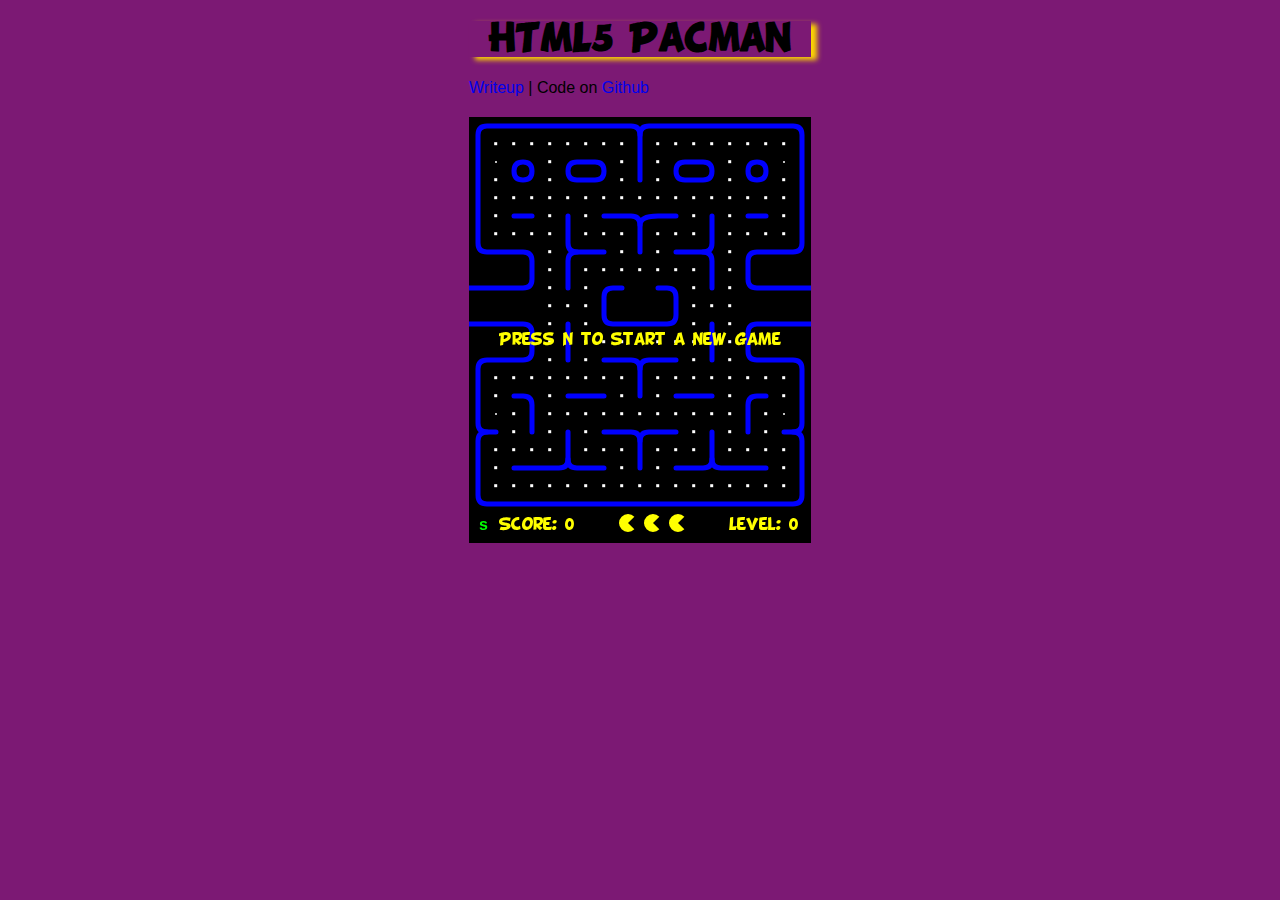
<file: Jogo/pacman-master/index.html>
<!DOCTYPE html>
<html>
  <head>
    <meta charset="utf-8" />
    <title>Pac-Man</title>
    
    <style type="text/css">
      @font-face {
	    font-family: 'BDCartoonShoutRegular';
        src: url('BD_Cartoon_Shout-webfont.ttf') format('truetype');
	    font-weight: normal;
	    font-style: normal;
      }
      #pacman {
        height:450px;
        width:342px;
        margin:20px auto;
      }
      #shim { 
        font-family: BDCartoonShoutRegular; 
        position:absolute;
        visibility:hidden
      }
      h1 { font-family: BDCartoonShoutRegular; text-align:center; }
      body { width:342px; margin:0px auto; font-family:sans-serif; }
      a { text-decoration:none; }
    </style>

</head>

<body style="background-color: #7c1974;">
  
  <div id="shim">shim for font face</div>

  <h1 style="box-shadow: 6px 3px 5px #FDD600;">HTML5 Pacman</h1>

  <a href="http://arandomurl.com/">Writeup</a> |
  Code on <a href="http://arandomurl.com/">Github</a>

  <div id="pacman"></div>
  <script src="pacman.js"></script>
  <script src="modernizr-1.5.min.js"></script>

  <script>

    var el = document.getElementById("pacman");

    if (Modernizr.canvas && Modernizr.localstorage && 
        Modernizr.audio && (Modernizr.audio.ogg || Modernizr.audio.mp3)) {
      window.setTimeout(function () { PACMAN.init(el, "./"); }, 0);
    } else { 
      el.innerHTML = "Sorry, needs a decent browser<br /><small>" + 
        "(firefox 3.6+, Chrome 4+, Opera 10+ and Safari 4+)</small>";
    }
  </script>

</body>
</html>
</file>
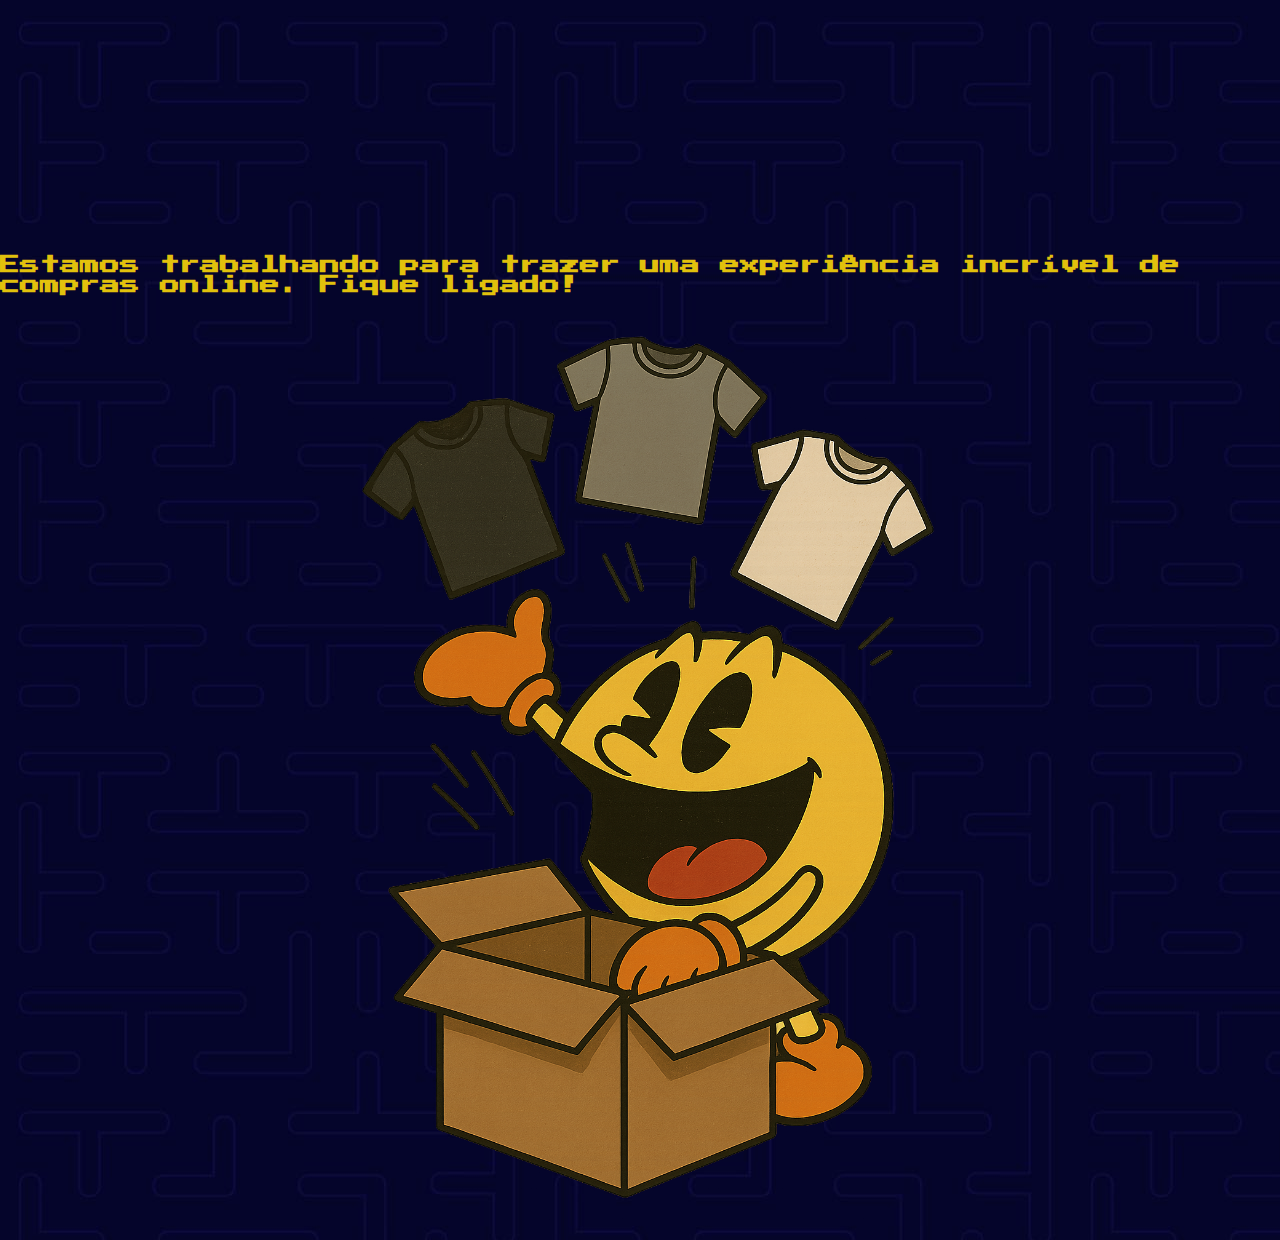
<file: carrinho.html>
<!DOCTYPE html>
<html lang="pt-br">
<head>
    <meta charset="UTF-8">
    <meta name="viewport" content="width=device-width, initial-scale=1.0">
    <link rel="stylesheet" href="carrinho.css">
    <title>Document</title>
</head>
<body>
    <h1>Estamos trabalhando para trazer uma experiência incrível de compras online. Fique ligado!</h1>
    <img src="imgs/Carrinho.png" alt=carrinho>
</body>
</html>
</file>
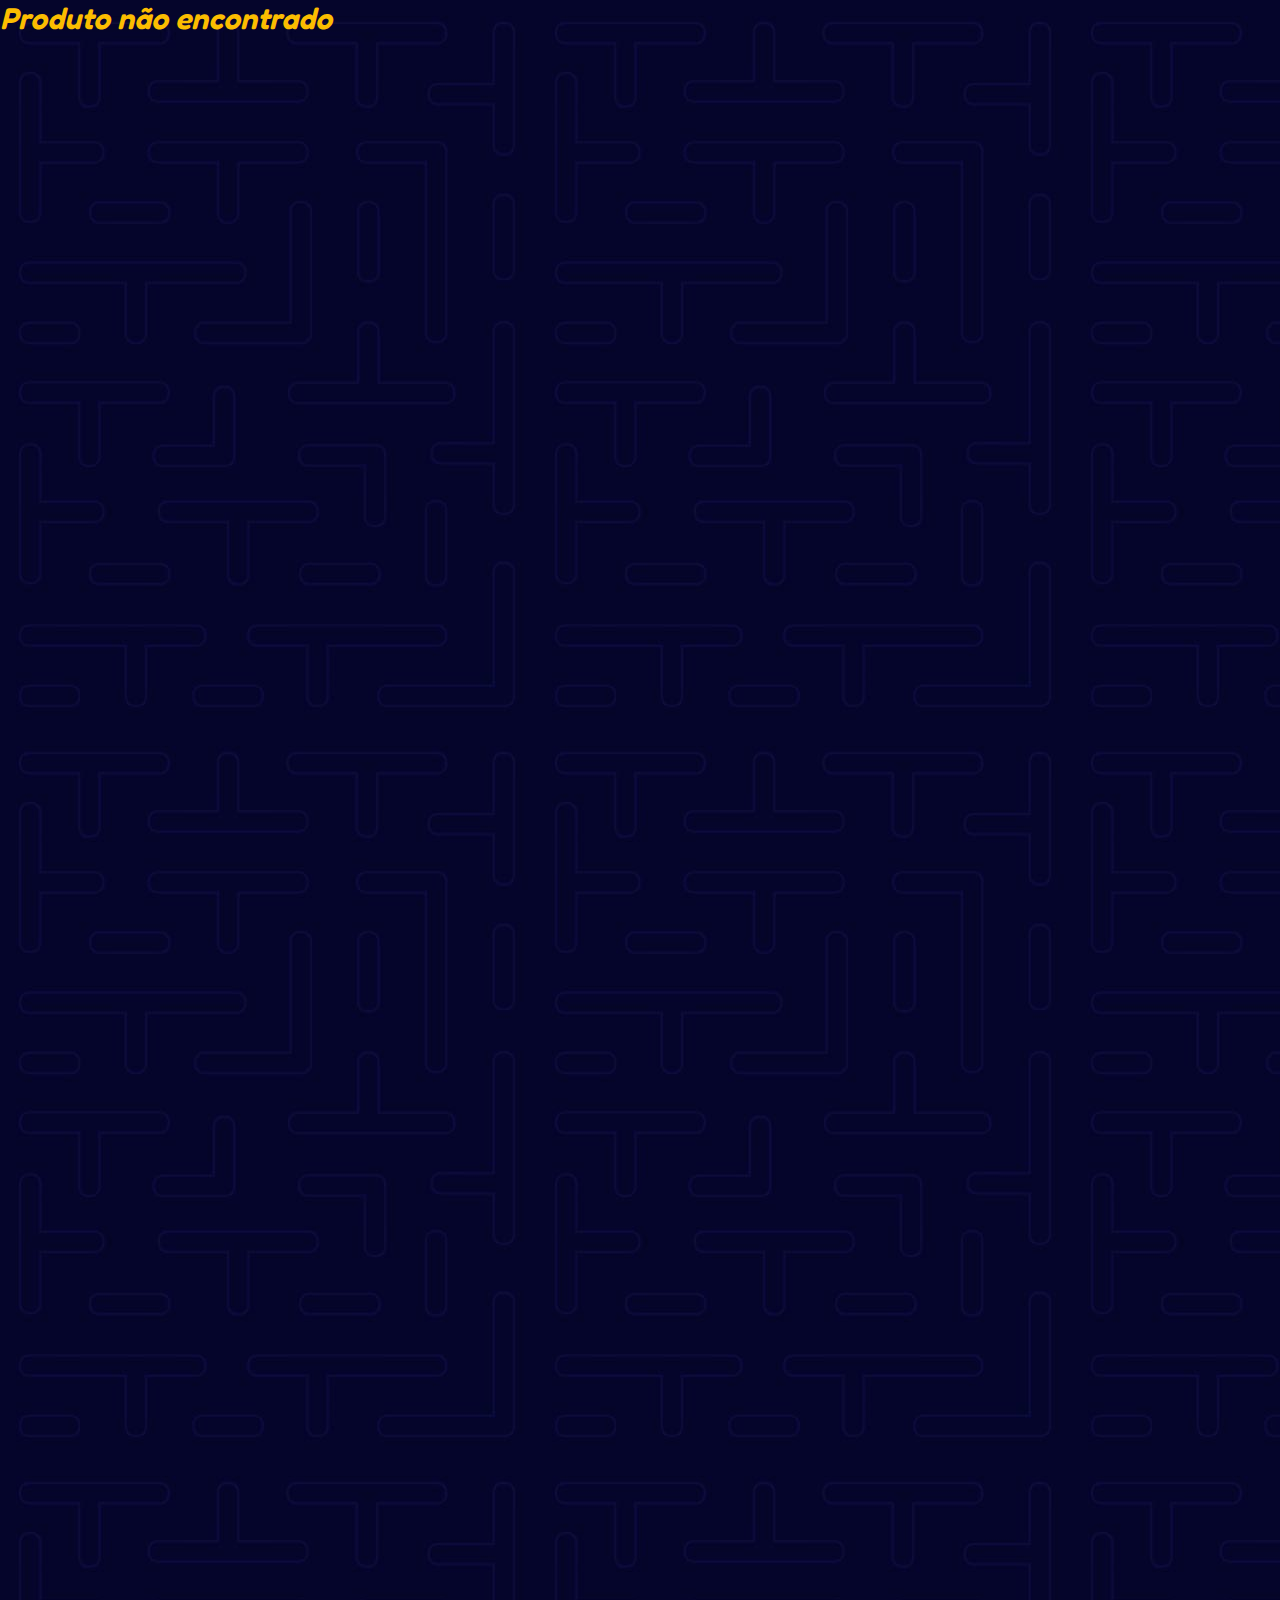
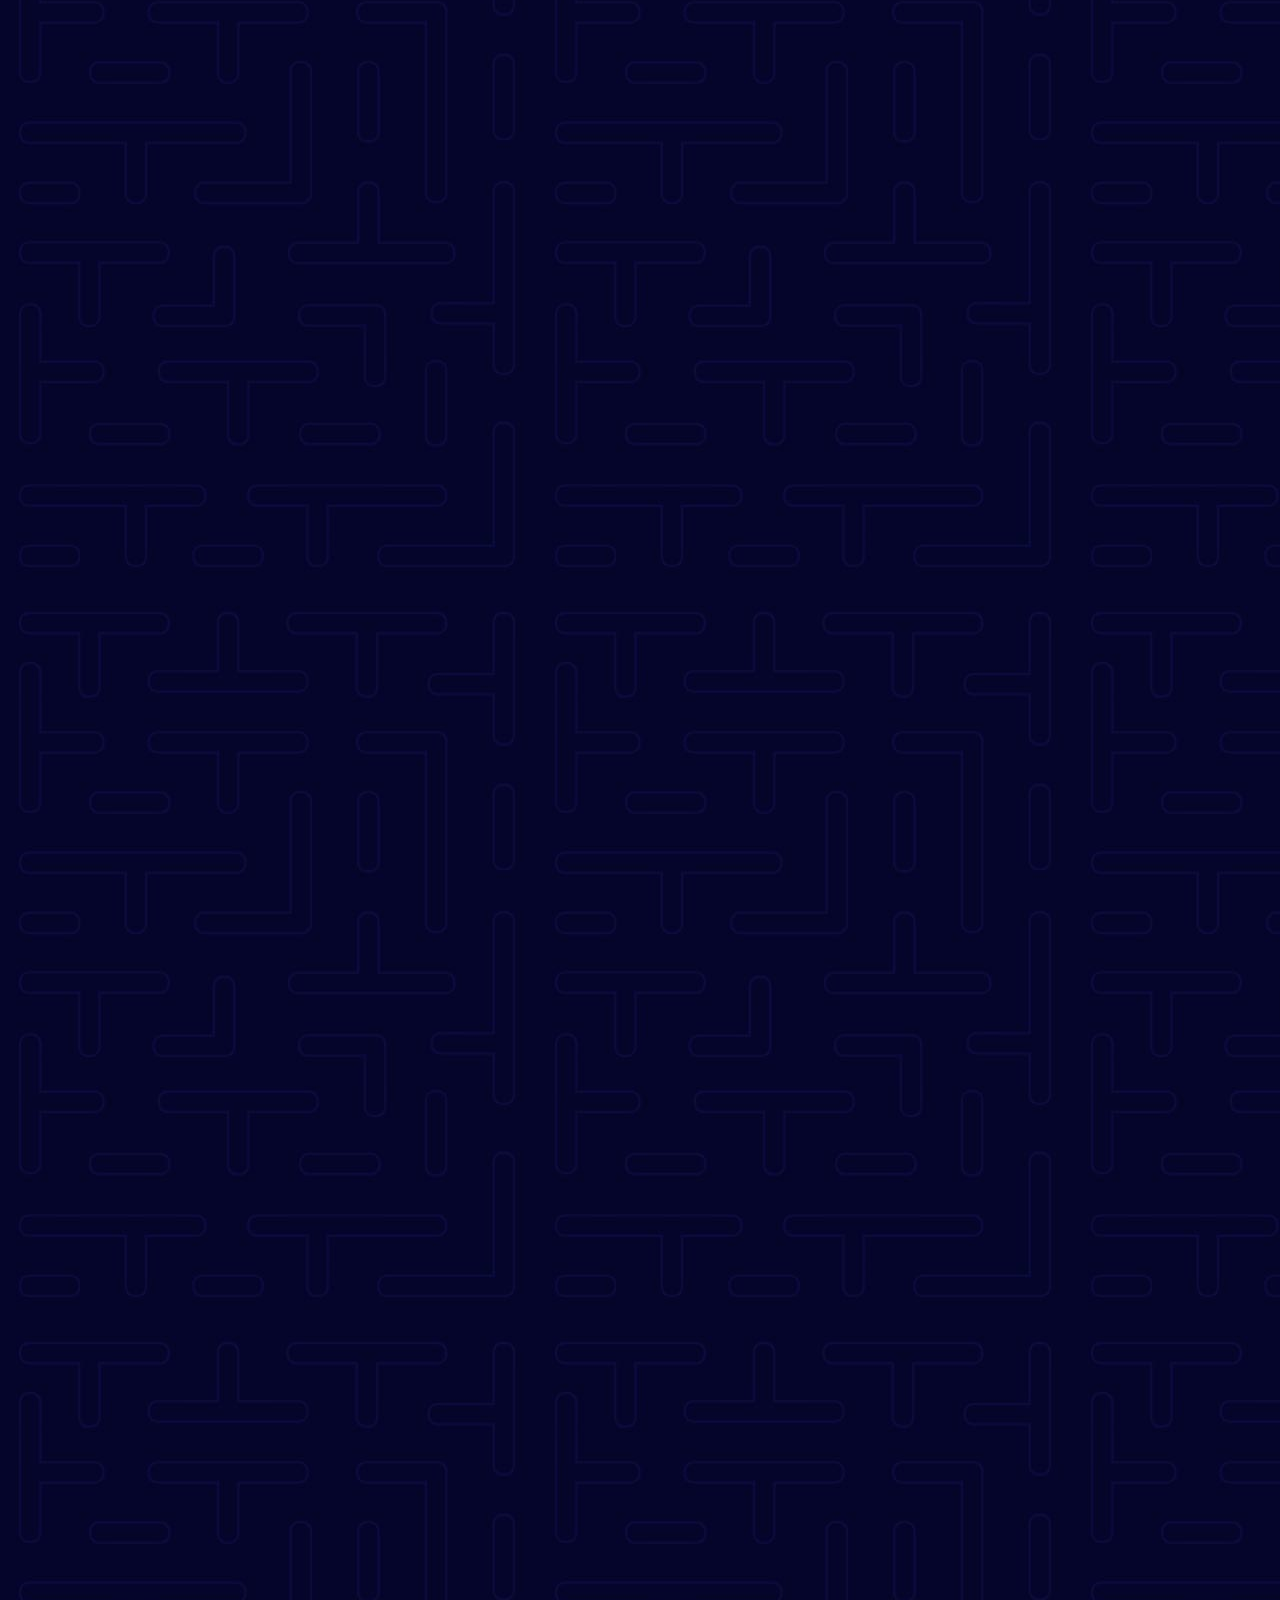
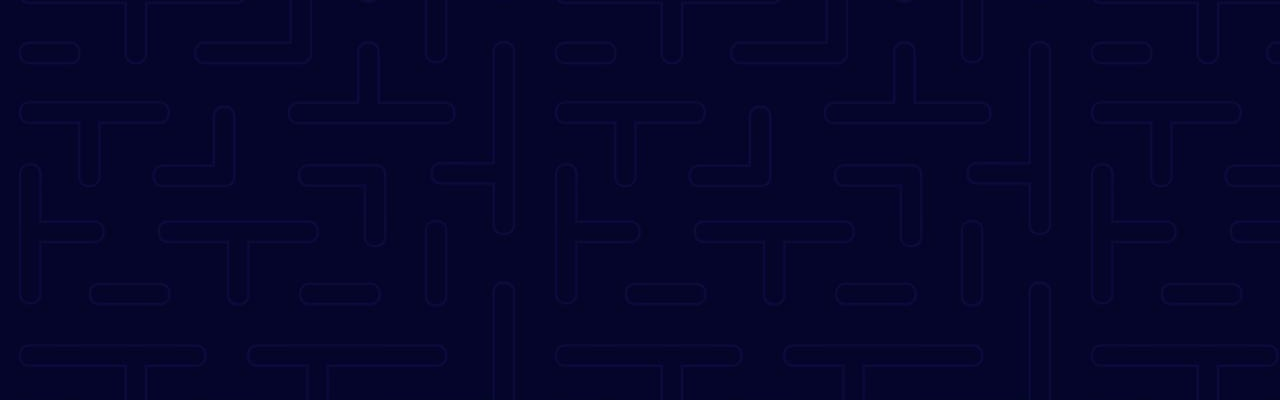
<file: compra.html>
<!DOCTYPE html>
<html lang="pt-br">

        <!--Links JS,CSS-->
<head>
    <meta charset="UTF-8">
    <meta name="viewport" content="width=device-width, initial-scale=1.0">
    <link rel="stylesheet" href="compra.css">
    <link rel="icon" href="/imgs/LogoTOPO.png" type="image/x-icon"> <!-- Define o ícone da aba do navegador -->
    <title>NerdCore</title>
</head>

<body>
    <header class="nerdbar">

        <!--Logo-->

        <div class="logo">
            <img src="/imgs/logoroxa.png" alt="logo">
            <h1>NerdCore</h1>
        </div>

        <!--NavBar do site-->

        <div class="navbar">
            <ul>
                <nav class="link">
                    <a href="/index.html">Inicio</a>
                    <a target="_blank" href="/compra.html">Carrinho</a>
                    <a target="_blank" href="/cadastro.html">Cadastre-se</a>
                    <a target="_blank" href="/login.html">Login</a>
                    <a target="_blank" href="/Jogo/pacman-master/index.html">Jogue</a>

                </nav>
            </ul>
        </div>
    </header>
    



    <!--Imagem da Camisa-->
   
    
    <!--Caixa de Compra-->

    <section>
        
        <div class="minaazul">
            <img id="imagem-produto" src="" alt="Imagem do Produto">
            <!-- <img id="clue" src="/CB/2 camisa chloe branca sem fundo.png"> -->
        </div>
        
        <div class="caixa">
            <h2 id="nome-produto">Nome do Produto</h2>
            <p id="descricao-produto">Descrição aqui...</p>
            <div class="preco" id="preco-produto">R$ --,--</div>
            <div class="parcelamento">em 12x R$16,99 "Sem Juros"</div>
            <label for="tamanho">Tamanho:</label>
            <select id="tamanho" name="tamanho">
                <option value="P">P</option>
                <option value="M">M</option>
                <option value="G">G</option>
                <option value="GG">GG</option>
            </select>
        </div>
    </section>

    

    <!--Link com JS-->

    <script src="produtos.js"></script>

</body>

</html>
</file>
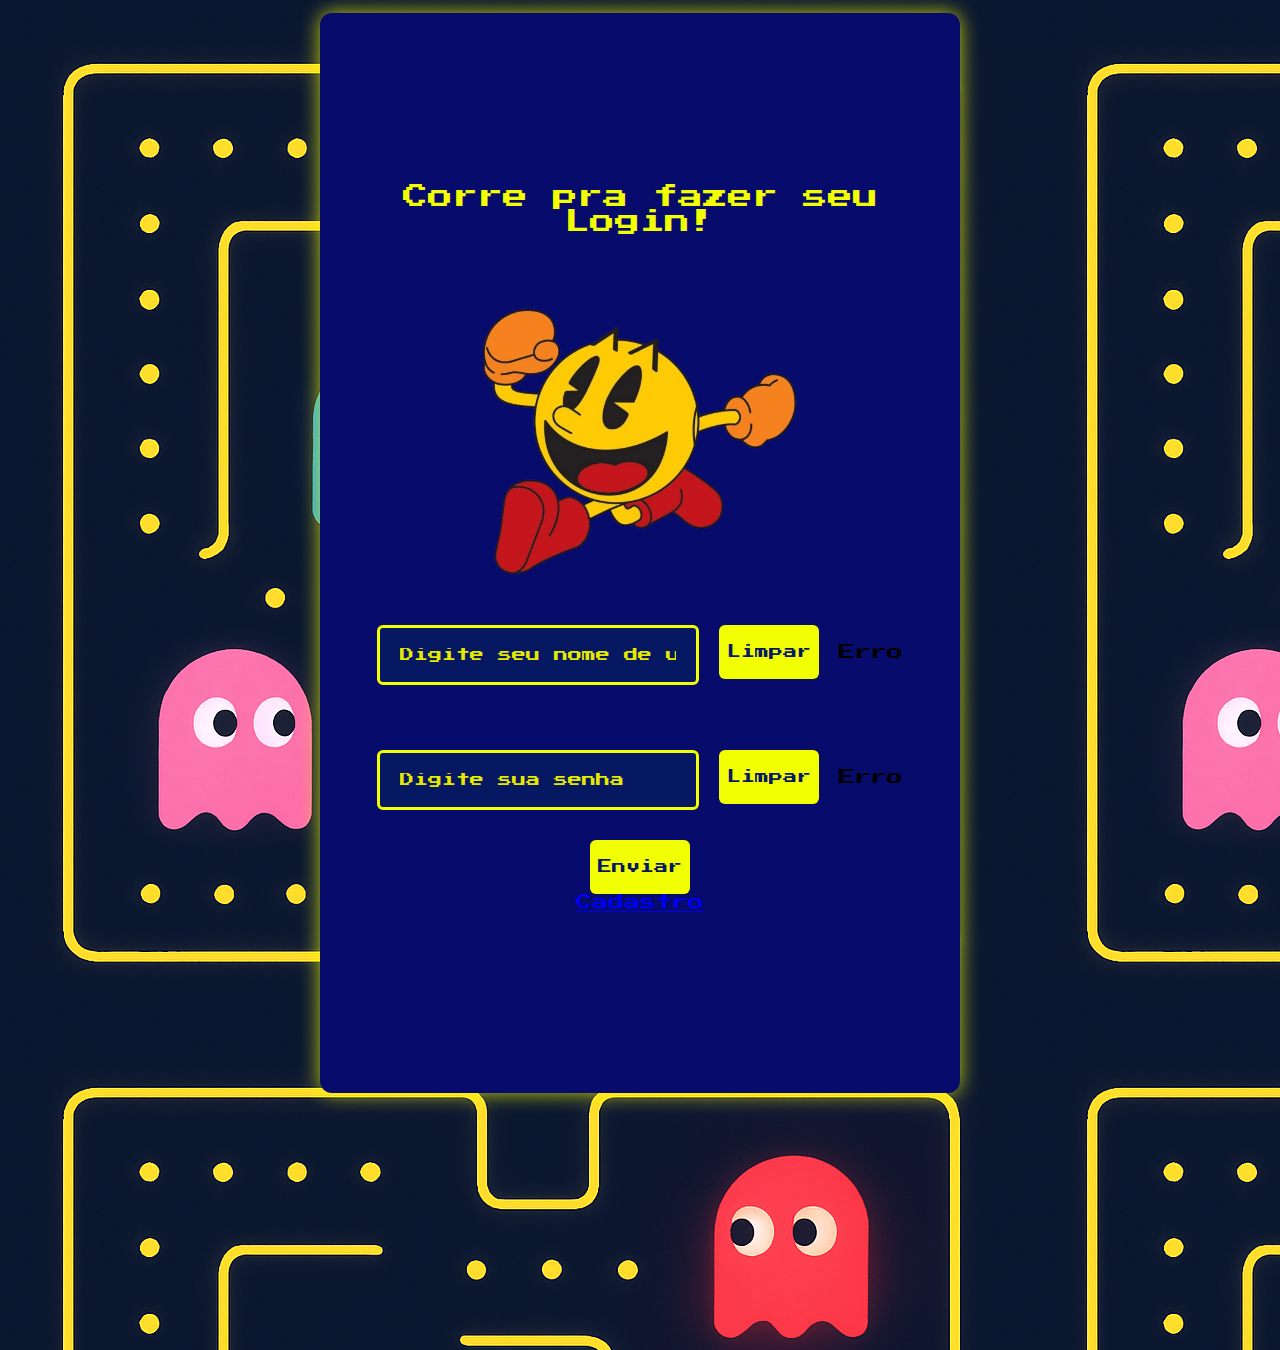
<file: login.html>
<!DOCTYPE html>
<html lang="pt-br">

<head>
    <meta charset="UTF-8">
    <meta name="viewport" content="width=device-width, initial-scale=1.0">
    <link rel="stylesheet" href="login.css">
    <script src="cadastro.js" defer></script>
    <title>Login</title>
</head>

<body>

    <!-- Elfsight Accessibility | Untitled Accessibility -->
    <script src="https://static.elfsight.com/platform/platform.js" async></script>
    <div class="elfsight-app-83aa97ad-0880-4eca-bd74-60848db2daa1" data-elfsight-app-lazy></div>


       
        <section>
            <h1>Corre pra fazer seu Login!</h1>
            <img src="imgs\pacmanonld.png" alt="">
            <form id="formCadastro">
                <!--Botão do usuário-->
                <div class="container" id="id">
                    <input class="botao-campo" type="text" id="usuario" placeholder="Digite seu nome de usuário">
                    <button type="button" id="botao-usuario" onclick="limparUsuario()">Limpar</button>
                    <p>Erro</p>
                </div>
                <!--Botão da senha-->
                <div class="container" id="container">
                    <input class="botao-campo" type="password" id="senha" placeholder="Digite sua senha">
                    <button type="button" id="botao-senha" onclick="limparSenha()">Limpar</button>
                    <p>Erro</p>
                </div>
                <div class="enviar" id="enviar">
                    <!--Botão de enviar o login-->
                    <button type="submit" class="botao-funcao" id="enviar">Enviar</button>
                </div>
                <!--Botão que envia para a tela de cadastro-->
                <a class="botao-funcao" href="cadastro.html">Cadastro</a>
            </form>
        </section>


</body>

</html>
</file>
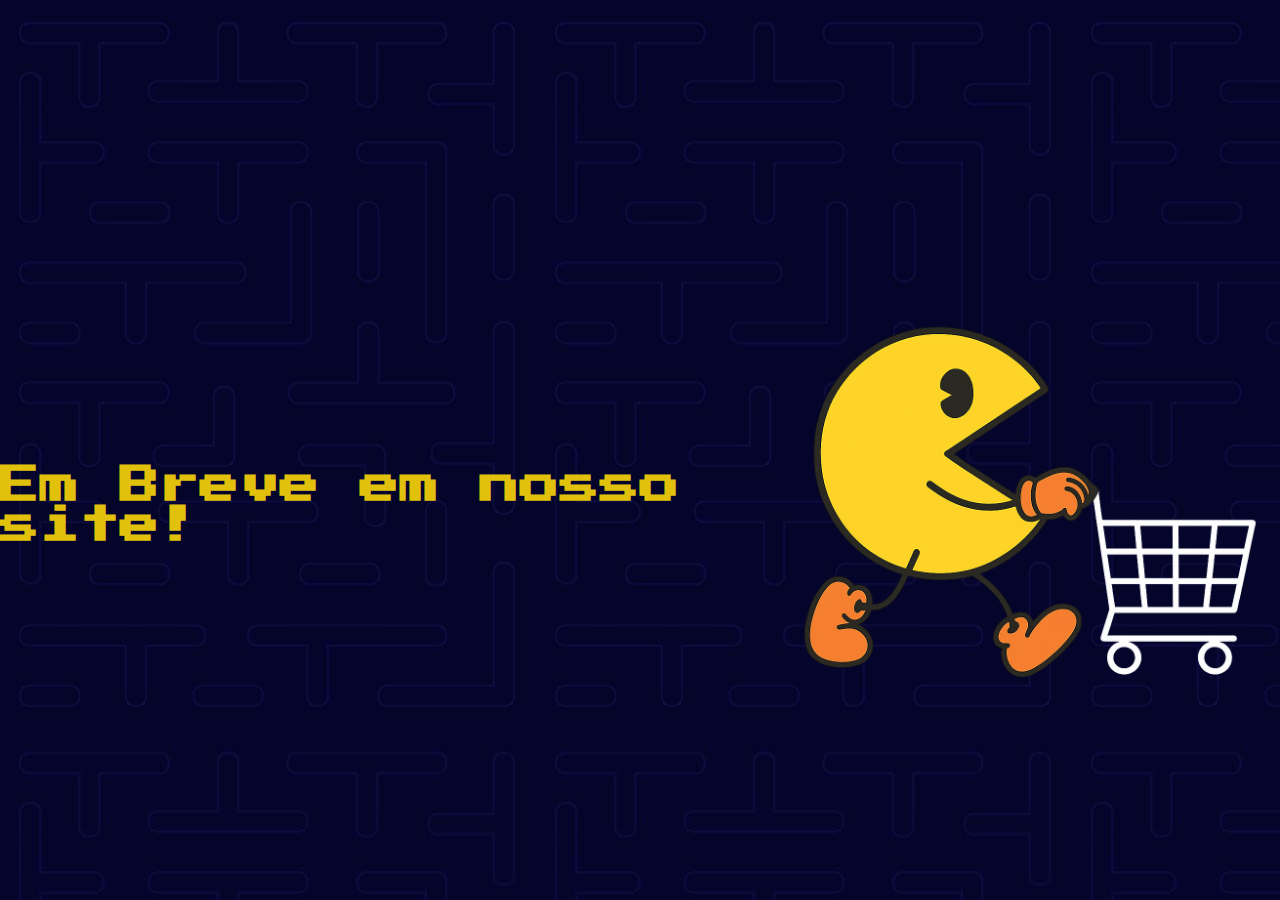
<file: Prototipo.html>
<!DOCTYPE html>
<html lang="pt-br">
<head>
    <meta charset="UTF-8">
    <meta name="viewport" content="width=device-width, initial-scale=1.0">
    <link rel="stylesheet" href="pt.css">
    <title>Document</title>
</head>
<body>
    
    <h1>Em Breve em nosso site!</h1>
    <img src="imgs\5d49b2d6-58fa-4251-85d1-188f7ecc950b.png" alt="">
</body>
</html>
</file>
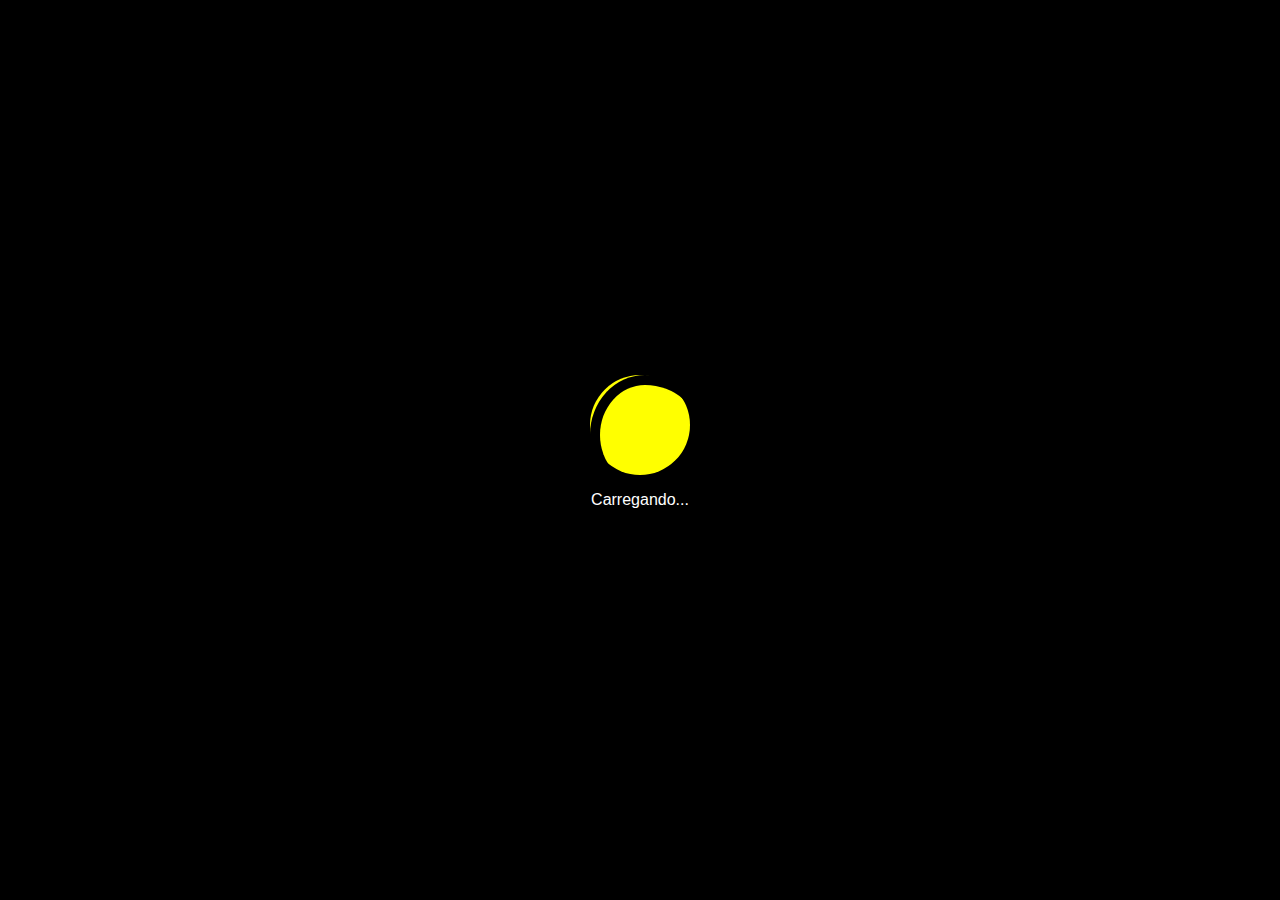
<file: teste/teste.html>
<!DOCTYPE html>
<html lang="pt-br">
<head>
    <meta charset="UTF-8">
    <meta name="viewport" content="width=device-width, initial-scale=1.0">
    <title>Pac-Man comendo</title>
    <link rel="stylesheet" href="style.css">
</head>
<body>
    <div class="loading-screen">
        <div class="pacman"></div>
        <p>Carregando...</p>
    </div>
</body>
</html>
</file>
<file: carrinho.css>
@import url('https://fonts.googleapis.com/css2?family=Press+Start+2P&display=swap'); /* Importa fonte do Google Fonts */


*{
    padding: 0;
    margin: 0;
    font-family: 'Press Start 2P', monospace;
}

h1{
    color: #e9c80cf8;
    font-size: 20px;
}

body{
    display: flex;
    flex-direction: column;
    justify-content: center;
    align-items: center;
    margin-top: 255px;
    background-image: url(/imgs/labirinto.jpg);
    
}


img{
    width: 630px;
}
</file>
<file: compra.css>
@import url('https://fonts.googleapis.com/css2?family=Fredoka+One&display=swap');


* {
    padding: 0;
    margin: 0;
    box-sizing: border-box;
    font-family: 'Fredoka One', sans-serif;
    font-weight: 600;
}


html {
    scroll-behavior: smooth;
}


body {
    background-image: url(/imgs/labirinto.jpg);
    width: 100%;
    font-family: 'Fredoka One', sans-serif;
    height: 400vh;
}

header {
    position: sticky;
    top: 0;
    left: 0;
    width: 100%;
    border-bottom: solid #FCBD00;
   
}



header.nerdbar {
    display: flex;
    align-items: center;
    gap: 15px;
    padding: 1%;
    background-color: #302f2f;
    flex-direction: row;
    justify-content: space-between;
    height: 130px;
    position: sticky;
    z-index: 100;

}

div.logo img {
    height: 150px;
    padding: 3%;
}


div.logo img:hover {
    transform: rotate(720deg);
    transition: transform 1s ease;

}


h1 {
    color: #FCBD00;
    font-style: italic;
    font-size: 30px;
}

div.logo {
    display: flex;
    flex-direction: row;
    justify-content: center;
    align-items: center;
    text-transform: uppercase;
    font-style: italic;
    justify-content: space-around;
}

div.navbar {
    display: flex;
    justify-content: space-around;
    padding: 1%;
    font-size: 18px;
    gap: 5%;
}

div.navbar a {
    text-decoration: none;
    text-transform: uppercase;
    color: #f506fdf5;
}

nav {
    display: flex;
    gap: 25px;
    font-size: 18px;
}

nav a:hover {
    color: #FCBD00;
    cursor: pointer;
}


/*camisa*/

section {
    display: flex;
    /* justify-content: space-evenly; */
    align-content: stretch;
    flex-direction: row;
}


div.minaazul img {
    height: 700px;
    width: 600px;
    display: flex;

}


/*div camisa*/

div.minaazul {
    display: flex;
    flex-direction: row;
    justify-content: center;
    margin-left: 12%;
    align-items: center;
}


/*caixa de compra*/

.caixa {
    background-color: #0a0a2a;
    padding: 100px;
    border-radius: 15px;
    /* display: inline-block; */
    box-shadow: 0 0 20px rgba(233, 199, 7, 0.774);
    /* margin-left: 55%; */
    position: relative;
    top: 93px;
    left: 30px;
}



/*preço*/

.preco {
    font-size: 40px;
    font-weight: bold;
    color: #ffcc00;
    margin-bottom: 10px;


}

/*Parcelamento*/

.parcelamento {
    font-size: 25px;
    font-weight: bold;
    color: #afa40d;
    background-color: #111110;
    padding: 10px;
    border-radius: 15px;
    margin-bottom: 15px;
    cursor: unset;
}

/*Tamanho*/

label {
    font-size: 20px;
    color: #fafafa;
    margin-right: 20px;

}

/*caixa do tamanho*/

select {
    font-size: 16px;
    padding: 10px;
    cursor: pointer;
    border-radius: 20px;
    box-shadow: 0 0 20px rgb(62, 11, 144);
    padding: 15px;
    background-color: #cfc7ec;
}

/*famoso salva vidas, não mexam nisso ou mato alguem hoje*/

div.comp h1 {
    font-size: 60px;
    margin-left: 800px;
    margin-bottom: -80px;
}


/*Complementos*/


.caixa #nome-produto {
    font-size: 50px;
    margin-bottom: 5px;
    color: #e9c80cf8;
}

.caixa #descricao-produto {
    font-size: 24px;
    margin-bottom: 60px;
    color: #ffffff;

}

.minaazul #clue {
    width: 220px;
    height: 220px;
    margin-left: 5%;
    margin-bottom: 5%;
    box-sizing: border-box;
    border-color: #FCBD00;

}
</file>
<file: login.css>
@import url('https://fonts.googleapis.com/css2?family=Press+Start+2P&display=swap');
/* Importa fonte do Google Fonts */


* {
    padding: 0;
    /* Remove o espaçamento interno padrão */
    margin: 0;
    /* Remove o espaçamento externo padrão */
    box-sizing: border-box;
    /* Inclui padding e border no tamanho total */
    font-family: 'Press Start 2P', monospace;
    /* Define fonte padrão */
    font-weight: 500;
    width: auto;
    /* Define peso da fonte */
}



body  { 
    background-image: url(imgs/cad.labirinto.png);
    font-family: 'Press Start 2P', monospace;
    height: 150vh;
    display: flex; 
    flex-direction: column;
    align-items: center;  
}



header {
    position: sticky;
    /* Fixa o header no topo ao rolar */
    top: 0;
    /* Alinha ao topo */
    left: 0;
    /* Alinha à esquerda */
    width: 100%;
    /* Largura total */
    border-bottom: solid #e5e900;
    /* Borda inferior amarela */
}




header h1 {
    font-family: 'Press Start 2P', monospace;
    /* Fonte do título */
    font-size: 25px;
    /* Tamanho da fonte */
    padding: 5%;
    /* Espaçamento interno */
    color: #f2ff03;
    /* Cor do texto */
}

header.nerdbar {
    display: flex;
    /* Layout flexível */
    align-items: center;
    /* Centraliza verticalmente */
    gap: 15px;
    /* Espaço entre itens */
    padding: 1%;
    /* Espaçamento interno */
    background-color: #302f2f;
    /* Cor de fundo */
    flex-direction: row;
    /* Direção horizontal */
    justify-content: space-between;
    /* Espaço entre itens */
    height: 130px;
    /* Altura do header */
    position: sticky;
    /* Fixa ao rolar */
    z-index: 100;
    /* Sobrepõe outros elementos */

}

div.logo img {
    height: 150px;
    /* Altura da logo */
    padding: 3%;
    /* Espaçamento interno */
}

div.logo img:hover {
    transform: rotate(720deg);
    /* Gira a logo ao passar o mouse */
    transition: transform 1s ease;
    /* Animação suave */
}

div.logo {
    display: flex;
    /* Layout flexível */
    flex-direction: row;
    /* Direção horizontal */
    justify-content: center;
    /* Centraliza horizontalmente */
    align-items: center;
    /* Centraliza verticalmente */
    text-transform: uppercase;
    /* Letras maiúsculas */
    font-style: italic;
    /* Itálico */
    justify-content: space-around;
    /* Espaço ao redor dos itens */
}

div.navbar {
    display: flex;
    /* Layout flexível */
    justify-content: space-around;
    padding: 1%;
    /* Espaço ao redor dos links */
    font-size: 1px;
    /* Tamanho da fonte */
    gap: 2%;
    /* Espaço entre links */
}

div.navbar a {
    text-decoration: none;
    /* Remove sublinhado */
    text-transform: uppercase;
    /* Letras maiúsculas */
    color: #e5e900;
    /* Cor do texto */
    font-size: 12px;
   
    transition: color 0.3s ease;
    /* Animação suave ao passar o mouse */

}

nav {
    display: flex;
    gap: 25px;
    font-size: 10px;
    
}

nav a:hover {
    cursor: pointer;
    animation: pisca-cor 1s infinite;
}

@keyframes pisca-cor {
    0% { color: #FF0000; }
    25% { color:#FFB8FF; }
    50% { color: #00FFFF; }
    75% { color:  #FFB852; }
    100% { color: #FF0000; }
}
h1 {
    font-family: 'Press Start 2P', monospace;
    font-size: 15px;
    color: #f2ff03;
}




form {

    display: flex;
    padding: 2%;
    flex-direction: column;
    align-items: center;
    justify-content: center;


}


section {
    width: 50%;
    height: 80%;    
    margin-top: 1%;
    background-color: rgb(6, 11, 108);
    border-radius: 12px;
    padding: 2%;
    box-shadow: 0 0 20px rgba(246, 255, 0, 0.8);
    text-align: center;
    display: flex;
    flex-direction: column;
    align-items: center;
    justify-content: center;
    justify-items: center;
}
section h1 {
    font-family: 'Press Start 2P', monospace;
    margin-bottom: 12%;
    font-size: 25px;
    color: #f2ff03;
}


section img {
    width: 55%;
}

input {
    width: 100%;
    padding: 20px;
    margin: 10px 0;
    margin-top: 15px;
    border: 3px solid #f2ff03;
    border-radius: 6px;
    font-size: 14px;
    background-color: rgb(7, 24, 99);
    color: aliceblue;
}

input:hover{
    cursor: pointer;
    
}

div.container {
    display: flex;
    flex-direction: row;
    padding: 20px;
    gap: 20px;
    justify-content: center;
    align-items: center;
}

input::placeholder {
    color: #e5e900;
    opacity: 10px;
}

input:focus {  
    outline: none;
    border-color: #f2ff03;
    box-shadow: 0 0 20px rgba(246, 255, 0, 0.8);
}

input:focus::placeholder {
    color: #f2ff03;
    font-size: 12px;
    transform: translateY(-15px) ;
    transition: all 0.3s ease;
    opacity: 1;
}


button {
    width: 100px;
    padding: 20px;
    border: none;
    border-radius: 6px;
    font-size: 14px;
    background-color: #f2ff03;
    color: rgb(7, 24, 99);
    cursor: pointer;
    display: flex;
    justify-content: center;
    align-items: center;
}

button:hover {
    background-color: #90970a;
    cursor: pointer;
}

  

#botao-funcao {
    width: 100px;
    padding: 10px;
    border: none;
    border-radius: 6px;
    font-size: 14px;
    background-color: #f2ff03;
    color: rgb(7, 24, 99);
    cursor: pointer;
    display: flex;
    justify-content: center;
    align-items: center;
}


#enviar:hover {
    background-color: #90970a;
    cursor: pointer;
    border-radius: 6px;
}

#cadastro-link {
    text-decoration: none;
    color: #f2ff03;
    font-size: 14px;
    margin-top: 10px;
    animation: pisca-cor 1s infinite;
    transition: color 0.3s ease;
    cursor: default;
}

#cadastro-link a{
    color:#e5e900;
}
</file>
<file: pt.css>
@import url('https://fonts.googleapis.com/css2?family=Press+Start+2P&display=swap'); /* Importa fonte do Google Fonts */


*{
    padding: 0;
    margin: 0;
    font-family: 'Press Start 2P', monospace;
}

h1{
    color: #e9c80cf8;
    font-size: 40px;
}

body{
    display: flex;
    justify-content: center;
    align-items: center;
    margin-top: 255px;
    background-image: url(/imgs/labirinto.jpg);
}


img{
    width: 530px;
    height: 500px;
    
}
</file>
<file: teste/style.css>
body {
  background-color: black;
  display: flex;
  justify-content: center;
  align-items: center;
  height: 100vh;
  margin: 0;
  font-family: sans-serif;
}

.loading-screen {
  text-align: center;
  color: white;
}

.pacman {
  width: 100px;
  height: 100px;
  border-radius: 50%;
  background-color: yellow;
  position: relative;
  animation: pacman-eat 1s infinite;
}

.pacman::before {
  content: "";
  position: absolute;
  top: 0;
  left: 0;
  width: 100%;
  height: 100%;
  border-radius: 50%;
  border-top: 10px solid black;
  border-bottom: 10px solid black;
  border-left: 10px solid black;
}

@keyframes pacman-eat {
  0% {
    border-top: 10px solid black;
    border-bottom: 10px solid black;
    border-left: 10px solid black;
  }
  50% {
    border-top: 10px solid yellow;
    border-bottom: 10px solid black;
    border-left: 10px solid black;
  }
  100% {
    border-top: 10px solid black;
    border-bottom: 10px solid black;
    border-left: 10px solid black;
  }
}
</file>
